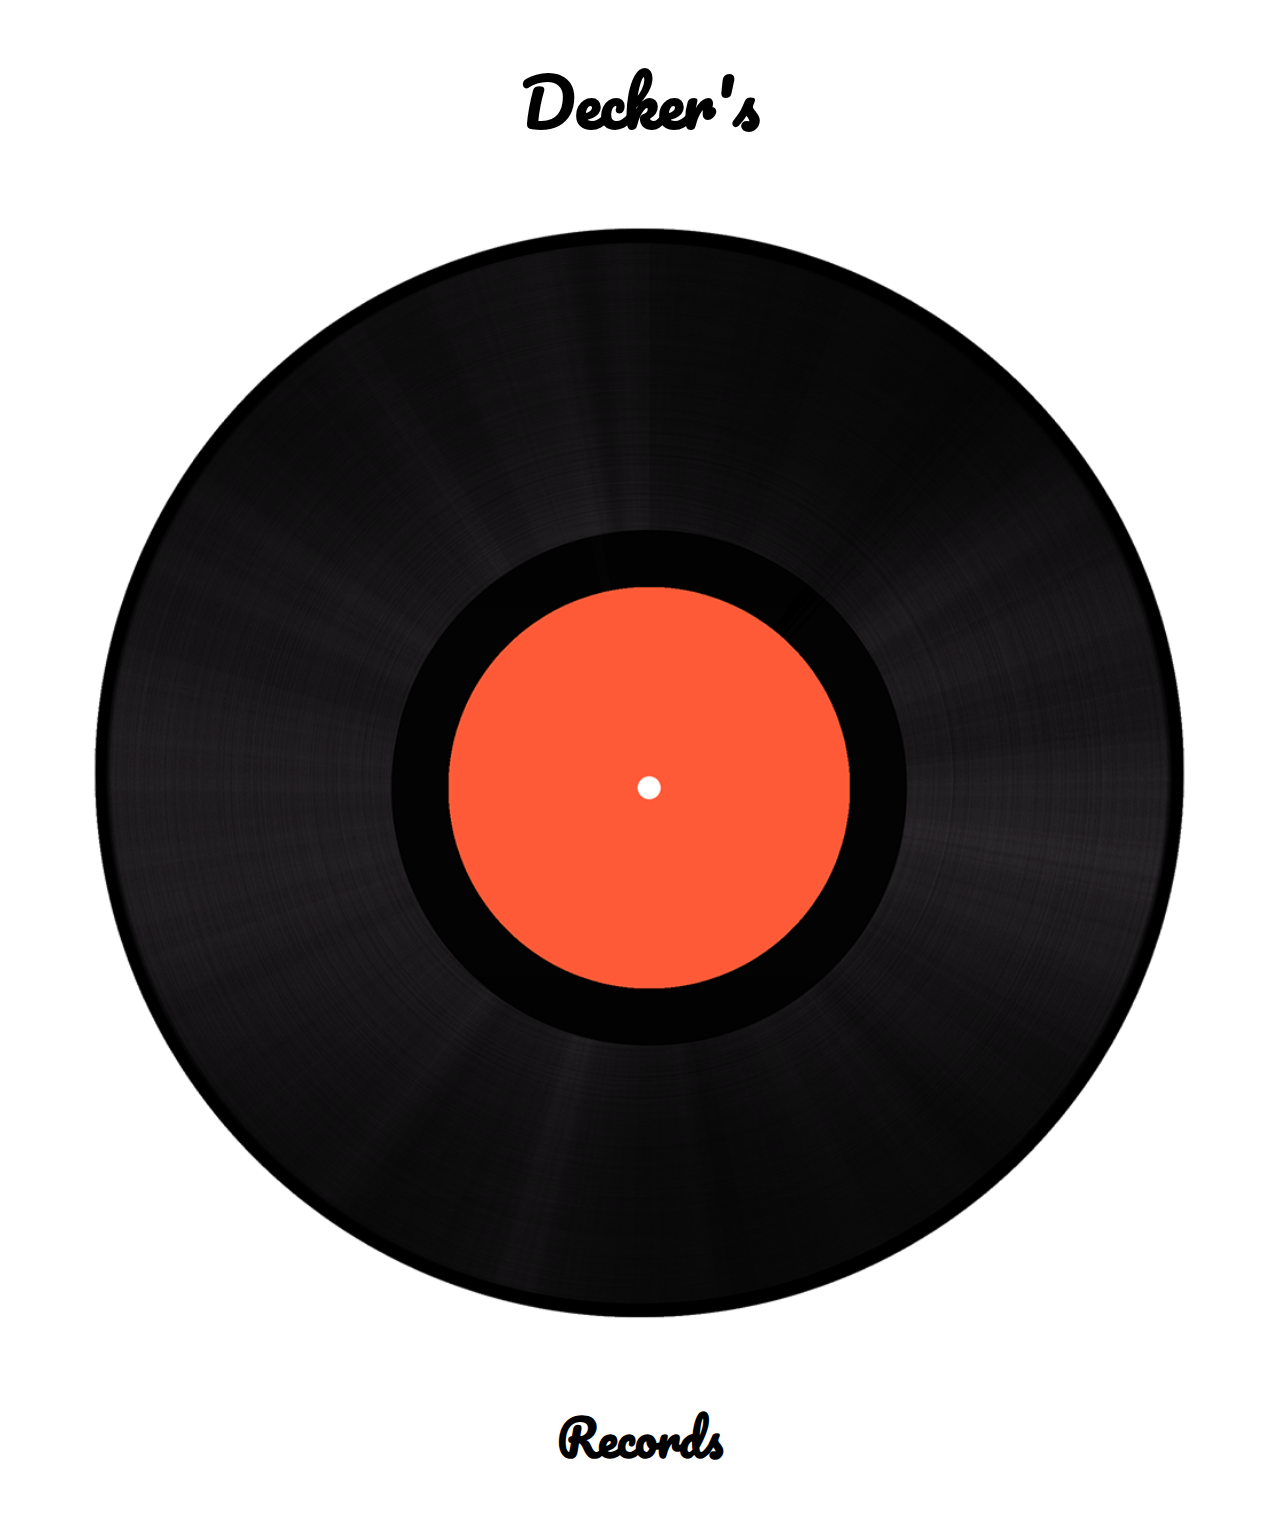
<file: index.html>
<!DOCTYPE html>
<html lang="en-us">
    <head>
        <meta charset="utf-8" />
        <meta name="viewport" content="width=device-width, initial-scale=1.0" />
        <title>Album Inventory</title>
        <link rel="stylesheet" href="assets/css/style.css" />

        <!-- Imports 2 fonts -->
        <link href="https://fonts.googleapis.com/css?family=Pacifico|Rubik:500" rel="stylesheet">

        <!-- Used for responsive images -->
        <script>document.cookie='resolution='+Math.max(screen.width,screen.height)+'; path=/';</script>
    </head>
    <body id="splash">

        <main>
            <section>
                <a href="menu.html">

                    <h1 id="indexHead">Decker's</h1>

                    <img id="indexImg" src="assets/img/record.png" />

                    <h2 id="indexHead">Records</h2>

                </a>
            </section>
        </main>
    </body>
</html>
</file>
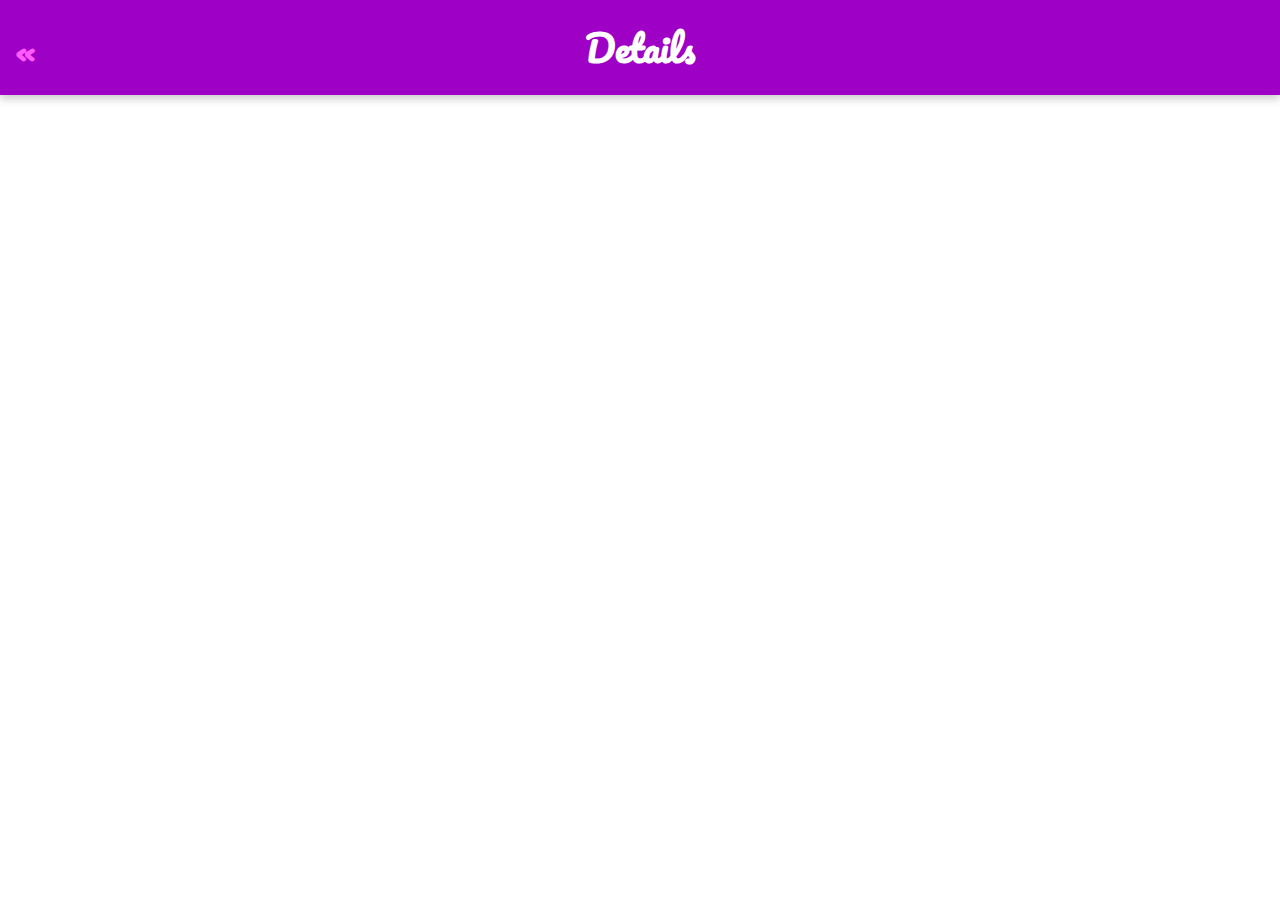
<file: details.html>
<!doctype html>
<html lang="en-us">
    <head>
        <meta charset="utf-8" />
        <meta name="viewport" content="width=device-width, initial-scale=1.0" />
        <title>Decker Records</title>
        <link rel="stylesheet" href="assets/css/style.css" />

        <!-- Imports 2 fonts -->
        <link href="https://fonts.googleapis.com/css?family=Pacifico|Rubik:500" rel="stylesheet">

        <!-- Used for responsive images -->
        <script>document.cookie='resolution='+Math.max(screen.width,screen.height)+'; path=/';</script>
    </head>
    <body>

        <!-- Header/Navbar -->
        <nav>
            <span><a href="menu.html">&laquo;</a></span>
            <span>Details</span>
            <span>&nbsp;</span>
        </nav>

        <!-- Empty list -->
        <main>
            <ul id="item"></ul>
        </main>
        
        <!-- Script to populate the list with data from the JSON file -->
        <script>
            let xmlhttp = new XMLHttpRequest(),
                url = "Decker.JSON";
              
            xmlhttp.onreadystatechange = function() {

                if ( xmlhttp.readyState === 4 && xmlhttp.status === 200 ) {

                    var menuItems = JSON.parse( xmlhttp.responseText );
                    buildItem( menuItems );

                }

            };

            xmlhttp.open( "GET", url, true );
            xmlhttp.send();
            
            function buildItem( items ) {
                var output = "",
                    selectedID = localStorage.getItem( "selected" );
              
                items.forEach( function( item ) {

                    if ( selectedID == item.id ) {

                        output =  "<li class='item'>" +
                                      "<h3>" + item.album + "</h3>" + 
                                      "<img class='pic' src=assets/img/" + item.artwork +" />" +
                                      "<p>Artist: " + item.artist + "</p>" + 
                                      "<p>Genre: " + item.genre + "</p>" + 
                                      "<p>Media Type: " + item.type + "</p>" + 
                                  "</li>";

                    } else if ( selectedID == "") {

                        output =  "<li class='item'>" +
                                      "<h3>Album Name</h3>" + 
                                      "<p>Album Artwork</p>" + 
                                      "<p>Artist: Artist</p>" + 
                                      "<p>Genre: Genre</p>" + 
                                      "<p>Media Type: Type</p>" + 
                                  "</li>";
                                  
                    }
                });
              
                document.getElementById( "item" ).innerHTML = output;

            } // Ends buildItem
        </script>

    </body>
</html>
</file>
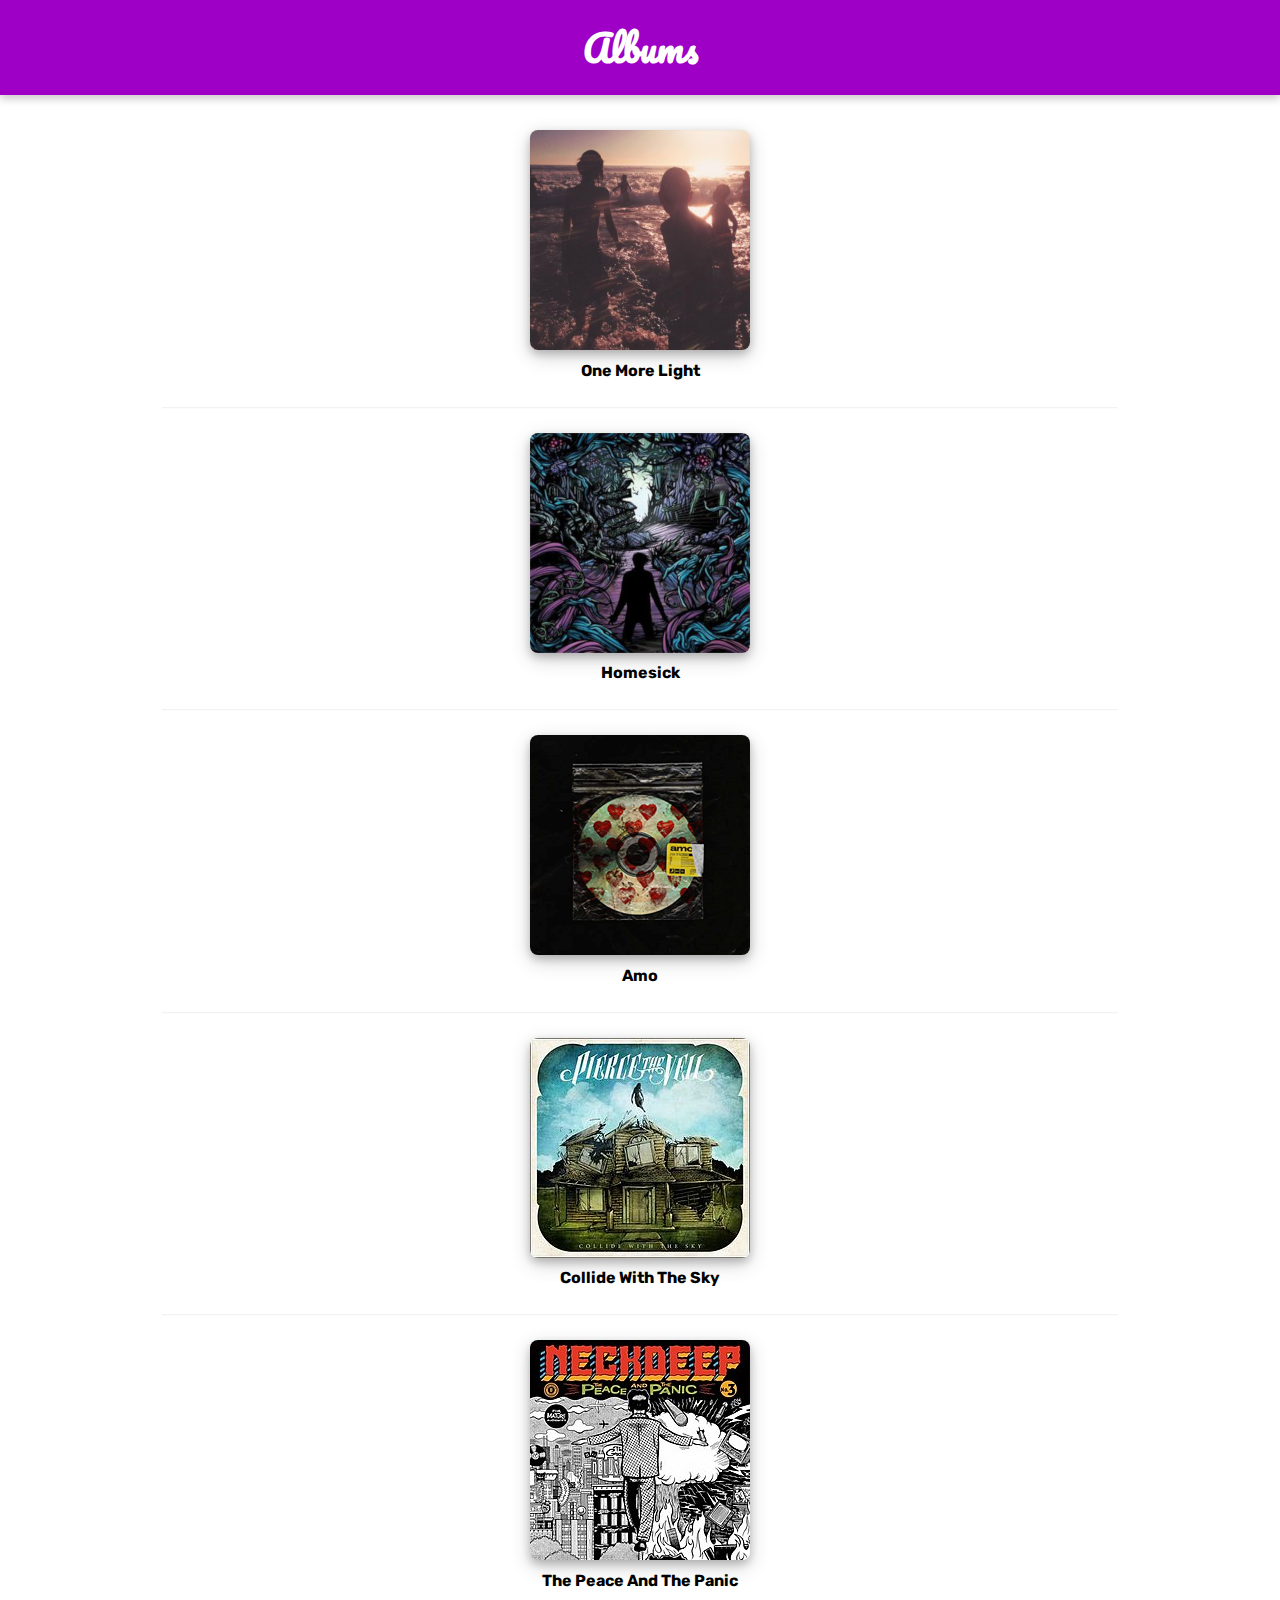
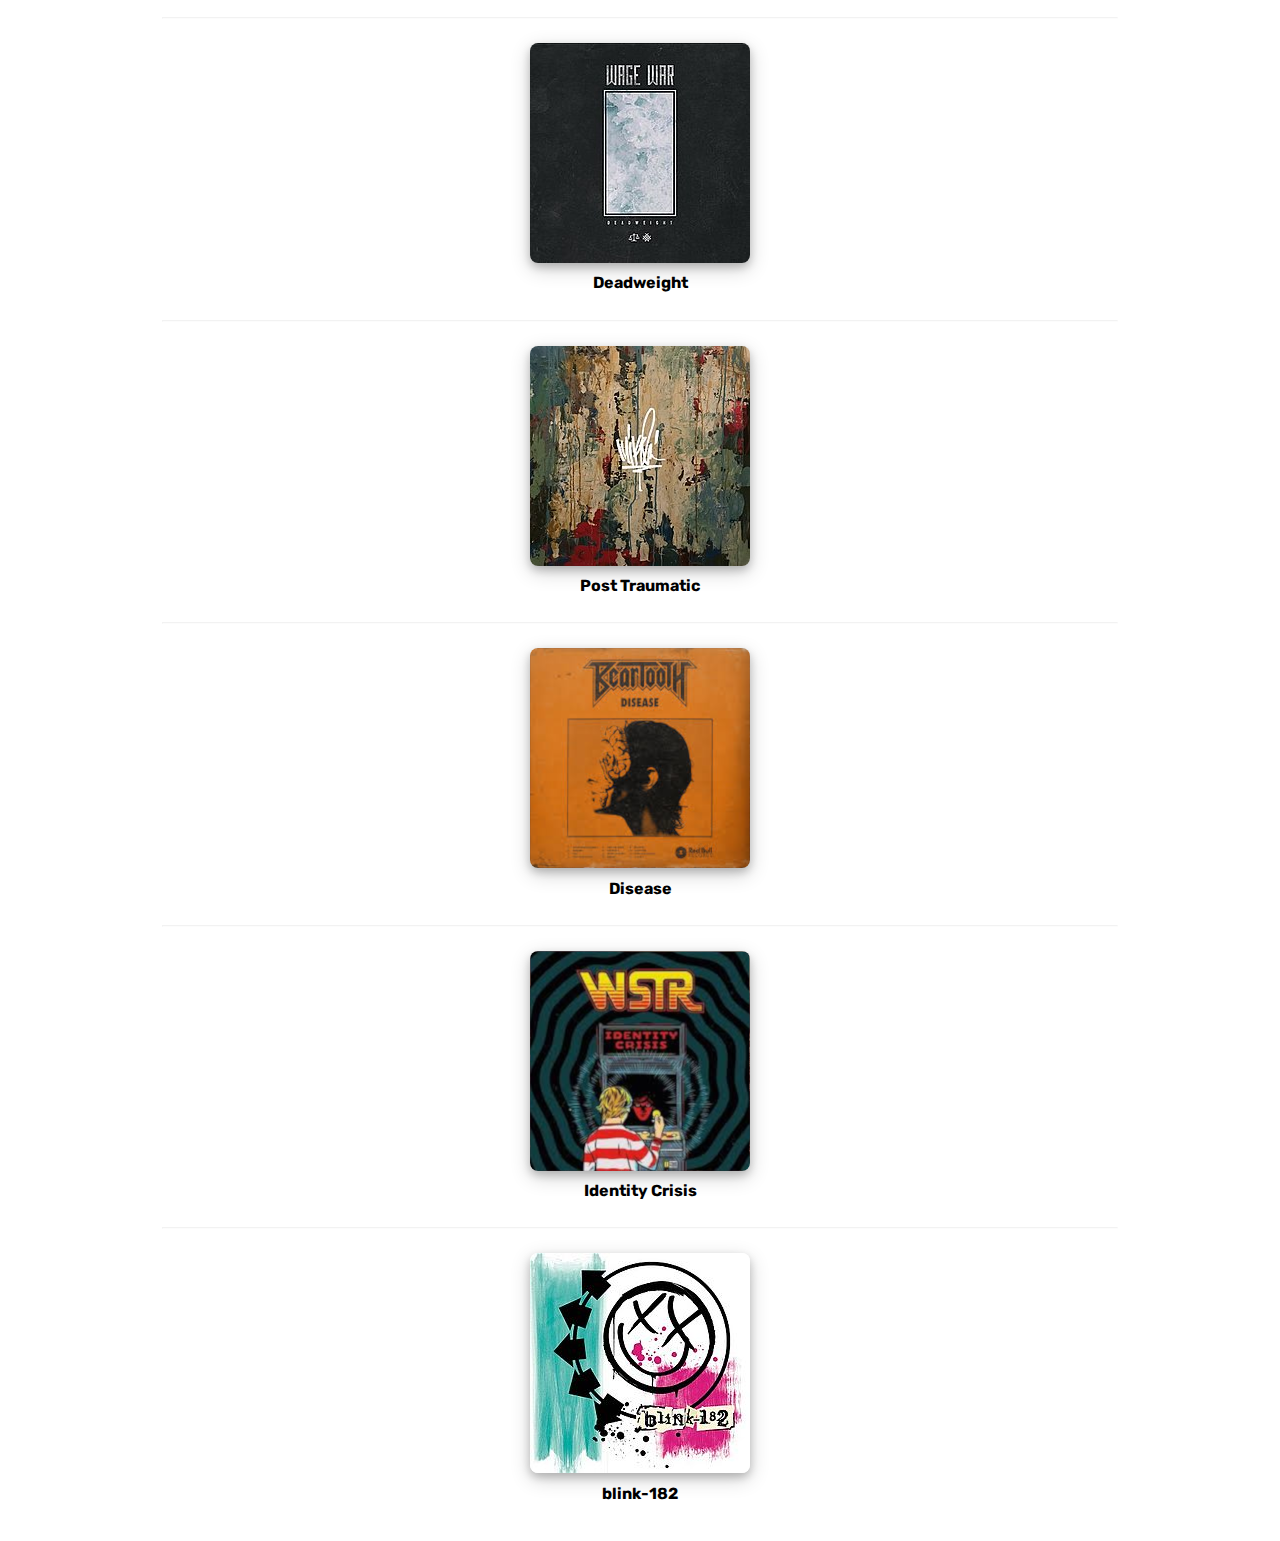
<file: menu.html>
<!doctype html>
<html lang="en-us">
    <head>
        <meta charset="utf-8" />
        <meta name="viewport" content="width=device-width, initial-scale=1.0" />
        <title>Decker's Records</title>
        <link rel="stylesheet" href="assets/css/style.css" />

        <!-- Imports 2 fonts -->
        <link href="https://fonts.googleapis.com/css?family=Pacifico|Rubik:500" rel="stylesheet">

        <!-- Used for responsive images -->
        <script>document.cookie='resolution='+Math.max(screen.width,screen.height)+'; path=/';</script>
    </head>
    <body>

        <!-- Header/Navbar -->
        <nav>
            <span>&nbsp;</span>
            <span>Albums</span>
            <span>&nbsp;</span>
        </nav>

        <!-- Empty list -->
        <main>
            <ul id="menu_items"></ul>
        </main>
        
        <!-- Script to populate list with data from the JSON file -->
        <script>
            let xhr = new XMLHttpRequest(),
                url = "Decker.JSON";
            
            xhr.onreadystatechange = function() {

                if ( xhr.readyState === 4 && xhr.status === 200 ) {

                    var menuItems = JSON.parse( xhr.responseText );
                    buildMenu( menuItems );

                }
            };

            xhr.open( "GET", url, true );
            xhr.send();
            
            function buildMenu( items ) {

                var output = "";
                
                items.forEach( function( item ) {

                    output += "<li class='item'" + "onclick=saveSelection(" + item.id + ");> " +
                                  "<img src=assets/img/" + item.artwork + " />" + 
                                  "<p>" + item.album + "</p>" +
                              "</li>"

                    // Adds a divider unless item is the last item in the list
                    if( item !== items[ items.length-1 ] ) {
                        output += "<hr />";
                    }

                });
                
                document.getElementById( "menu_items" ).innerHTML = output;

            } // Ends buildMenu
            
            function saveSelection( sel ) {

                localStorage.setItem( "selected", sel );
                window.open( "details.html", "_self" );

            } // Ends saveSelection
        </script>

    </body>
</html>
</file>
<file: assets/css/style.css>
* {
  box-sizing: border-box;
}

body {
 	margin: 0;
  padding: 0;
  background-color: #FFFFFF;
}

main {
  padding: 0.2em;
}

nav {
  padding: 1.0em;
  display: flex;
  align-items: center;
  color: white;
  background-color: #9e00c5;
  box-shadow: 0 4px 8px 0 rgba(0, 0, 0, 0.2);
  font-family: 'Pacifico', cursive;
}

nav span {
  display: inline-block;
  width: 33.3vw;
}

nav span:nth-child( 2 ) {
  font-weight: bold;
  text-align: center;
  font-size: 2.25em;
}

a {
  color: #ff5bff;
  font-size: 2em;
  text-decoration: none;
  font-weight: bold;
}

ul {
  padding: 0;
}

li.item { 
  padding: 1em;
  width: 90%;
  list-style-type: none;
  margin: 0.2em auto 0;
  text-align: center;
}
li.item img {
	padding: 0em;
	max-width: 90%;
  max-height: 325px;
  border-radius: 8px;
  box-shadow: 0 4px 8px 0 rgba(0, 0, 0, 0.2), 0 6px 20px 0 rgba(0, 0, 0, 0.19);
}

h3, p {
  margin: 0.2em;
  max-width: 100%;
  padding-top: 0.2em;
  font-weight: bold;
  text-align: center;
  font-family: 'Rubik', sans-serif;
}

hr {
  width: 75%;
  opacity: 12%;
  color: #000000;
}

#indexImg {
  width: 90%;
  margin-left: 5%;
  margin-right: 5%;
  text-align: center;
}

a #indexHead {
  text-align: center;
  color: black;
  font-family: 'Pacifico', cursive;
}
</file>
